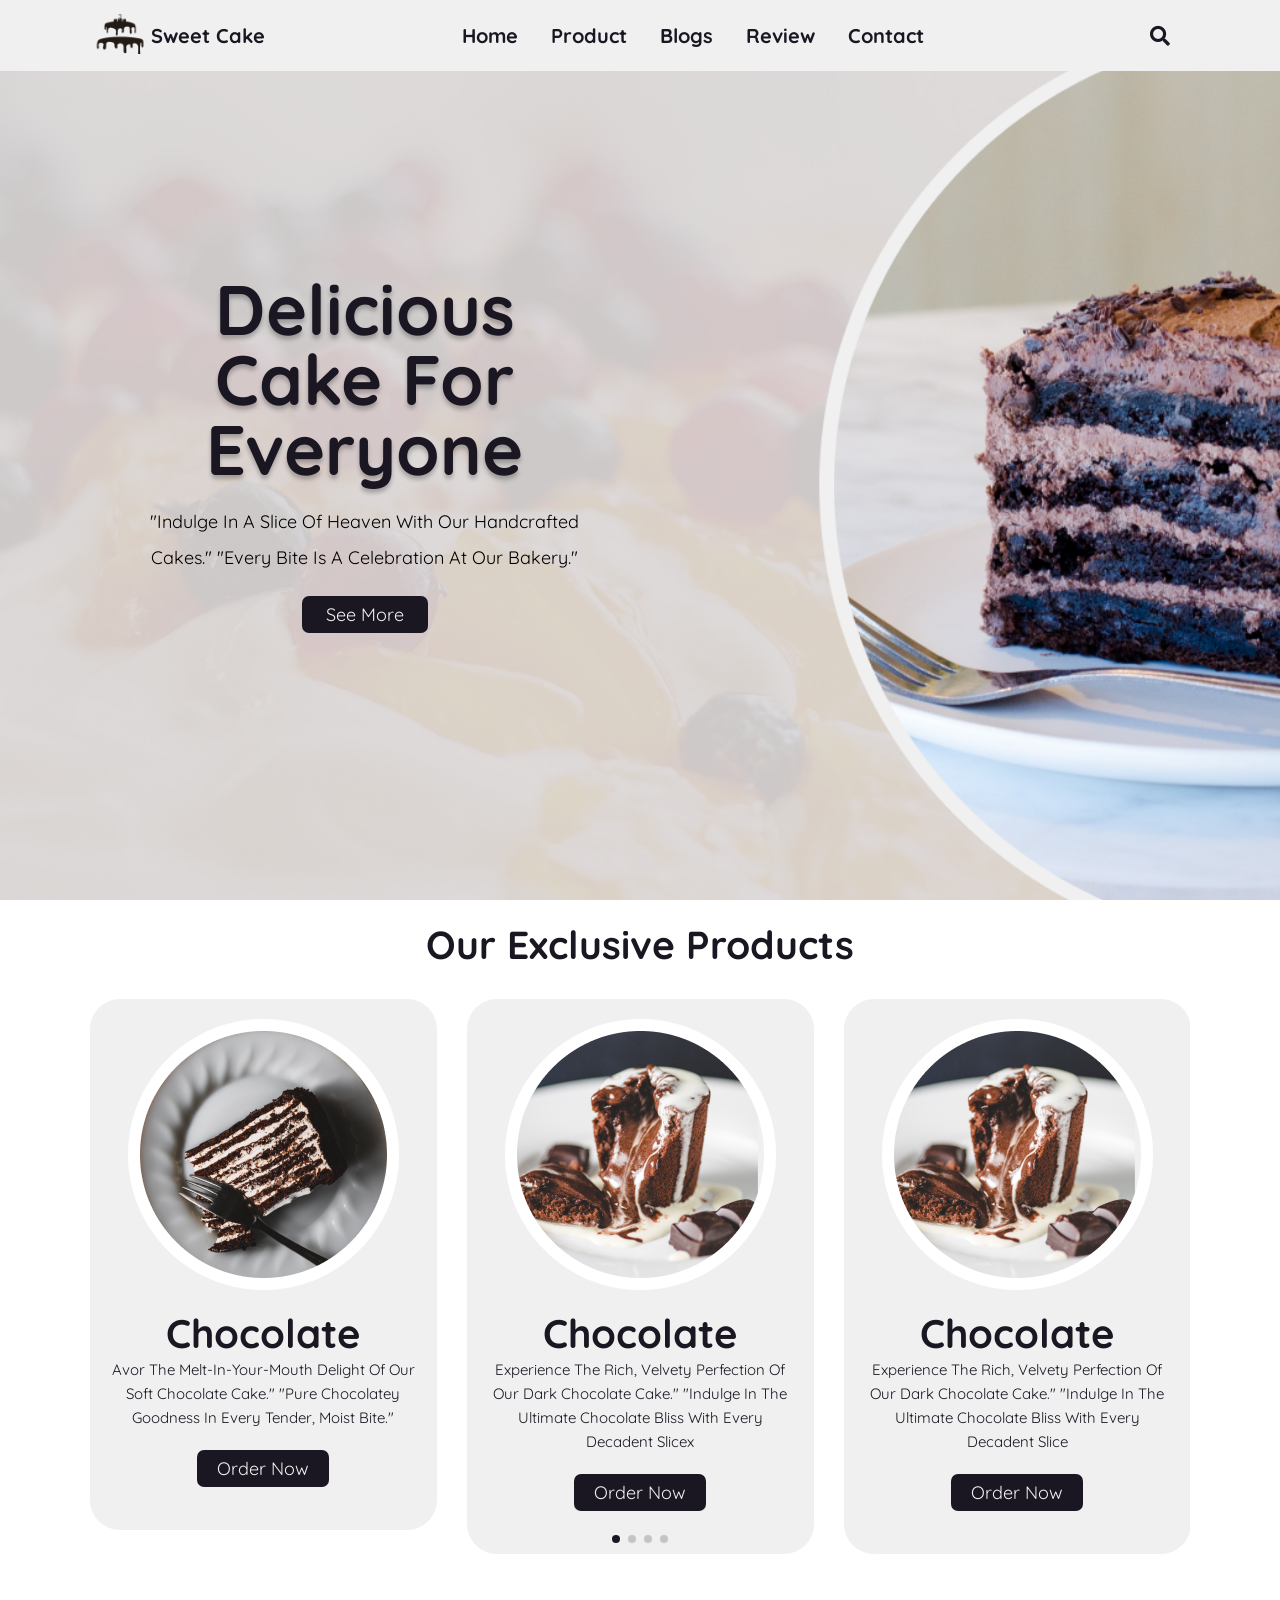
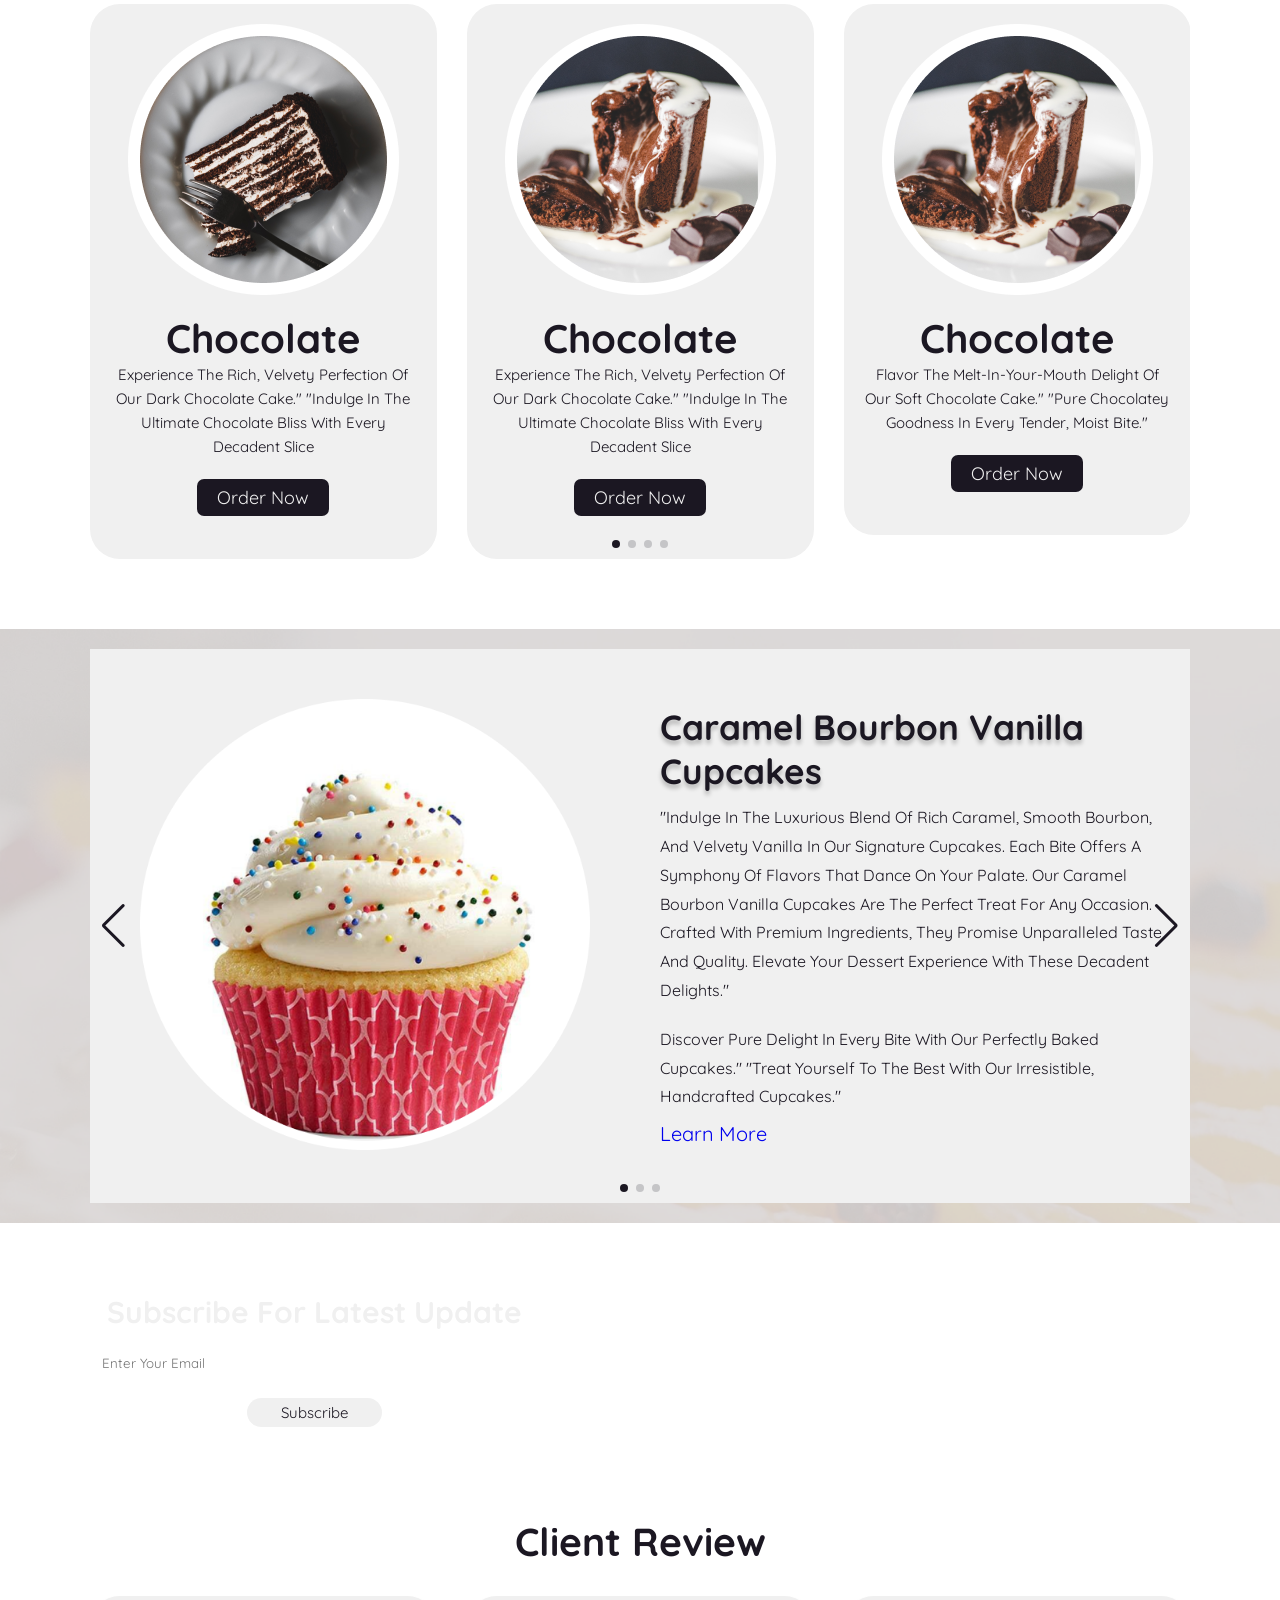
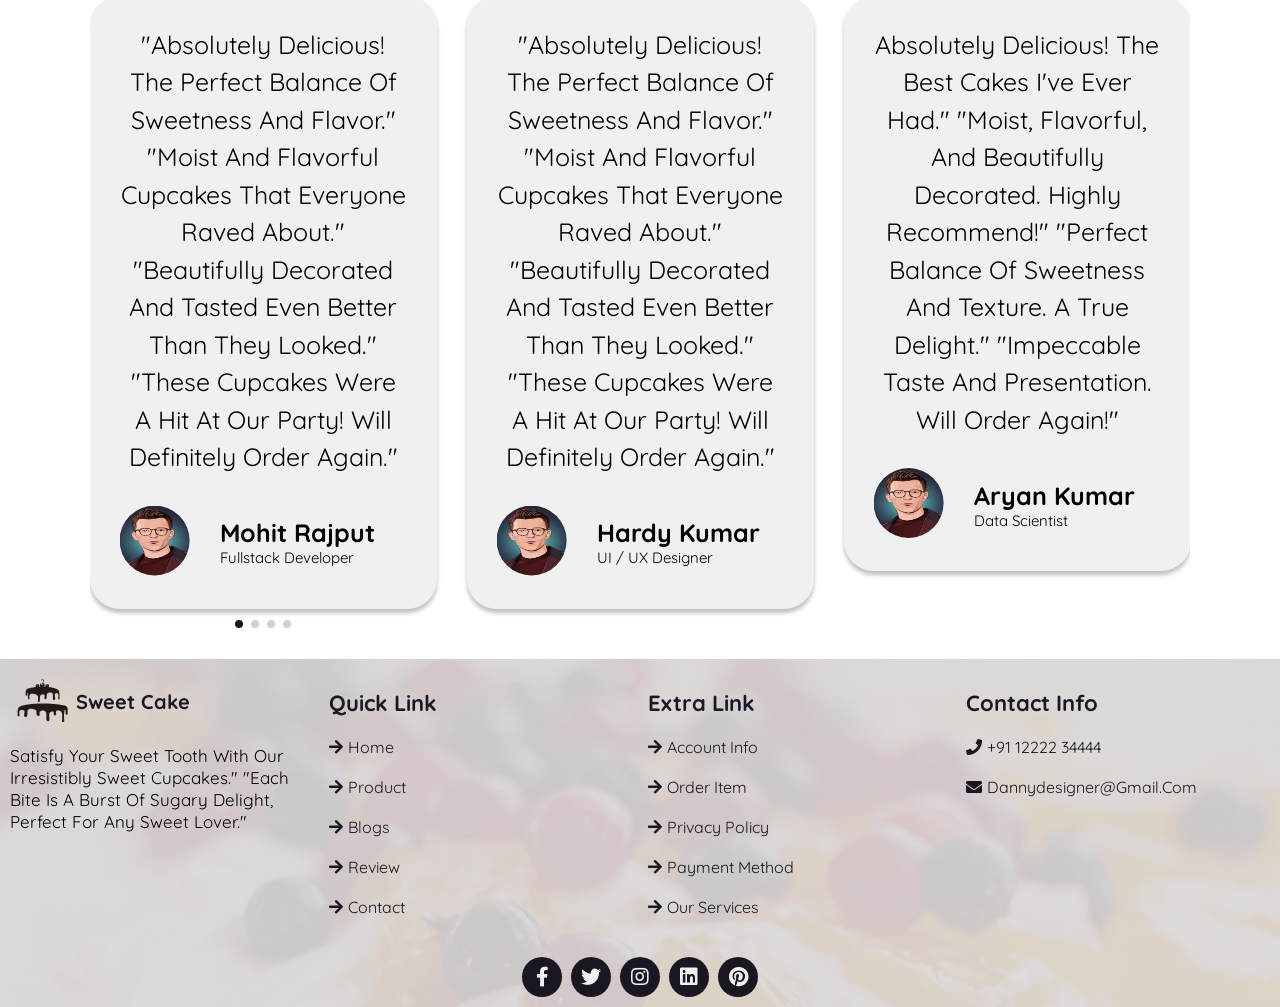
<file: index.html>
<!DOCTYPE html>
<html lang="en">

<head>
    <meta charset="UTF-8">
    <meta http-equiv="X-UA-Compatible" content="IE=edge">
    <meta name="viewport" content="width=device-width, initial-scale=1.0">
    <title>Sweet Cake</title>

    <!-- swiper link  -->
    <link rel="stylesheet" href="https://unpkg.com/swiper/swiper-bundle.min.css" />

    <!-- cdn icon link  -->
    <link rel="stylesheet" href="https://cdnjs.cloudflare.com/ajax/libs/font-awesome/5.15.4/css/all.min.css">
    <!-- custom css file  -->
    <link rel="stylesheet" href="style.css">

</head>

<body>

    <!-- header section start here  -->
    <header class="header">
        <div class="logoContent">
            <a href="#" class="logo"><img src="./images/logo.png""></a>
            <h1 class="logoName">Sweet Cake </h1>
        </div>

        <nav class="navbar">
            <a href="#home">home</a>
            <a href="#product">product</a>
            <a href="#blogs">blogs</a>
            <a href="#review">review</a>
            <a href="#contact">contact</a>
        </nav>

        <div class="icon">
            <i class="fas fa-search" id="search"></i>
            <i class="fas fa-bars" id="menu-bar"></i>
        </div>

        <div class="search">
            <input type="search" placeholder="search...">
        </div>
    </header>
    <!-- header section end here  -->

    <!-- home section start here  -->
    <section class="home" id="home">
        <div class="homeContent">
            <h2>Delicious Cake for Everyone </h2>
            <p>"Indulge in a slice of heaven with our handcrafted cakes."

                "Every bite is a celebration at our bakery."
                
                </p>
            <div class="home-btn">
                <a href="#"><button>see more</button></a>
            </div>
        </div>
    </section>

    <!-- home section end here  -->

    <!-- product section start here  -->
    <section class="product" id="product">
        <div class="heading">
            <h2>Our Exclusive Products</h2>
        </div>
        <div class="swiper product-row">
            <div class="swiper-wrapper">
                <div class="swiper-slide box">
                    <div class="img">
                        <img src="./images/cake1.png" alt="">
                    </div>
                    <div class="product-content">
                        <h3>Chocolate</h3>
                        <p>Experience the rich, velvety perfection of our dark chocolate cake."

                            "Indulge in the ultimate chocolate bliss with every decadent slicex 
                        </p>
                        <div class="orderNow">
                            <button>Order Now </button>
                        </div>
                    </div>
                </div>
                <div class="swiper-slide box">
                    <div class="img">
                        <img src="./images/cake1.png" alt="">
                    </div>
                    <div class="product-content">
                        <h3>Chocolate</h3>
                        <p>Experience the rich, velvety perfection of our dark chocolate cake."

                            "Indulge in the ultimate chocolate bliss with every decadent slice
                        </p>
                        <div class="orderNow">
                            <button>Order Now </button>
                        </div>
                    </div>
                </div>
                <div class="swiper-slide box">
                    <div class="img">
                        <img src="./images/cake1.png" alt="">
                    </div>
                    <div class="product-content">
                        <h3>Chocolate</h3>
                        <p>Experience the rich, velvety perfection of our dark chocolate cake."

                            "Indulge in the ultimate chocolate bliss with every decadent slice
                        </p>
                        <div class="orderNow">
                            <button>Order Now </button>
                        </div>
                    </div>
                </div>
                <div class="swiper-slide box">
                    <div class="img">
                        <img src="./images/cake2.png" alt="">
                    </div>
                    <div class="product-content">
                        <h3>Chocolate</h3>
                        <p>avor the melt-in-your-mouth delight of our soft chocolate cake."

                            "Pure chocolatey goodness in every tender, moist bite."
                        </p>
                        <div class="orderNow">
                            <button>Order Now </button>
                        </div>
                    </div>
                </div>

            </div>
            <div class="swiper-pagination"></div>
        </div>
        <div class="swiper product-row">
            <div class="swiper-wrapper">
                <div class="swiper-slide box">
                    <div class="img">
                        <img src="./images/cake1.png" alt="">
                    </div>
                    <div class="product-content">
                        <h3>Chocolate</h3>
                        <p>Experience the rich, velvety perfection of our dark chocolate cake."

                            "Indulge in the ultimate chocolate bliss with every decadent slice
                        </p>
                        <div class="orderNow">
                            <button>Order Now </button>
                        </div>
                    </div>
                </div>
                <div class="swiper-slide box">
                    <div class="img">
                        <img src="./images/cake1.png" alt="">
                    </div>
                    <div class="product-content">
                        <h3>Chocolate</h3>
                        <p>Flavor the melt-in-your-mouth delight of our soft chocolate cake."

                            "Pure chocolatey goodness in every tender, moist bite."
                        </p>
                        <div class="orderNow">
                            <button>Order Now </button>
                        </div>
                    </div>
                </div>
                <div class="swiper-slide box">
                    <div class="img">
                        <img src="./images/cake1.png" alt="">
                    </div>
                    <div class="product-content">
                        <h3>Chocolate</h3>
                        <p>Flavor the melt-in-your-mouth delight of our soft chocolate cake."

                            "Pure chocolatey goodness in every tender, moist bite."
                        </p>
                        <div class="orderNow">
                            <button>Order Now </button>
                        </div>
                    </div>
                </div>
                <div class="swiper-slide box">
                    <div class="img">
                        <img src="./images/cake2.png" alt="">
                    </div>
                    <div class="product-content">
                        <h3>Chocolate</h3>
                        <p>Experience the rich, velvety perfection of our dark chocolate cake."

                            "Indulge in the ultimate chocolate bliss with every decadent slice
                        </p>
                        <div class="orderNow">
                            <button>Order Now </button>
                        </div>
                    </div>
                </div>

            </div>
            <div class="swiper-pagination"></div>
        </div>
    </section>

    <!-- product section end here  -->

    <!-- blogs section start here  -->
    <section class="blogs" id="blogs">

        <div class=" swiper blogs-row">
            <div class="swiper-wrapper">
                <div class=" swiper-slide box">
                    <div class="img">
                        <img src="./images/blog-img1.png" alt="">
                    </div>
                    <div class="content">
                        <h3>Caramel Bourbon Vanilla Cupcakes </h3>
                        <p>"Indulge in the luxurious blend of rich caramel, smooth bourbon, and velvety vanilla in our signature cupcakes. Each bite offers a symphony of flavors that dance on your palate. Our caramel bourbon vanilla cupcakes are the perfect treat for any occasion. Crafted with premium ingredients, they promise unparalleled taste and quality. Elevate your dessert experience with these decadent delights."</p>
                        <p>Discover pure delight in every bite with our perfectly baked cupcakes."

                            "Treat yourself to the best with our irresistible, handcrafted cupcakes."</p>
                        <a href="#blogs" class="btn">learn more</a>
                    </div>
                </div>
                <div class=" swiper-slide box">
                    <div class="img">
                        <img src="./images/blog-img2.png" alt="">
                    </div>
                    <div class="content">
                        <h3>Caramel Bourbon Vanilla Cupcakes </h3>
                        <p>Indulge in the luxurious blend of rich caramel, smooth bourbon, and velvety vanilla in our signature cupcakes. Each bite offers a symphony of flavors that dance on your palate. Our caramel bourbon vanilla cupcakes are the perfect treat for any occasion. Crafted with premium ingredients, they promise unparalleled taste and quality. Elevate your dessert experience with these decadent delights."</p>
                        <p>Discover pure delight in every bite with our perfectly baked cupcakes."

                            "Treat yourself to the best with our irresistible, handcrafted cupcakes."</p>
                        <a href="#blogs" class="btn">learn more</a>
                    </div>
                </div>
                <div class=" swiper-slide box">
                    <div class="img">
                        <img src="./images/blog-img3.png" alt="">
                    </div>
                    <div class="content">
                        <h3>Caramel Bourbon Vanilla Cupcakes </h3>
                        <p>Indulge in the luxurious blend of rich caramel, smooth bourbon, and velvety vanilla in our signature cupcakes. Each bite offers a symphony of flavors that dance on your palate. Our caramel bourbon vanilla cupcakes are the perfect treat for any occasion. Crafted with premium ingredients, they promise unparalleled taste and quality. Elevate your dessert experience with these decadent delights."</p>
                        <p>Discover pure delight in every bite with our perfectly baked cupcakes."

                            "Treat yourself to the best with our irresistible, handcrafted cupcakes."<</p>
                        <a href="#blogs" class="btn">learn more</a>
                    </div>
                </div>
            </div>
            <div class="swiper-button-next"></div>
            <div class="swiper-button-prev"></div>
            <div class="swiper-pagination"></div>


        </div>
    </section>

    <!-- blogs section ends here  -->

    <!-- newsletter section start here  -->

    <section class="newsletter">
        <form action="">
            <h3>subscribe for latest update</h3>
            <input type="email" name="" placeholder="enter your email" id="" class="box">
            <input type="button" value="subscribe" class="box2">
        </form>
    </section>
    <!-- newsletter section ends here  -->

    <!-- review section start here  -->
    <section class="review" id="review">
        <div class="heading">
            <h2>client review</h2>
        </div>


        <div class=" swiper review-row">
            <div class="swiper-wrapper">
                <div class="swiper-slide box">
                    <div class="client-review">
                        <p>"Absolutely delicious! The perfect balance of sweetness and flavor."
                            "Moist and flavorful cupcakes that everyone raved about."
                            "Beautifully decorated and tasted even better than they looked."
                            "These cupcakes were a hit at our party! Will definitely order again."</p>
                    </div>
                    <div class="client-info">
                        <div class="img">
                            <img src="./images/client1.jpg" alt="">
                        </div>
                        <div class="clientDetailed">
                            <h3>Hardy kumar</h3>
                            <p>UI / UX designer</p>
                        </div>
                    </div>
                </div>
                <div class="swiper-slide box">
                    <div class="client-review">
                        <p>Absolutely delicious! The best cakes I've ever had."

                            "Moist, flavorful, and beautifully decorated. Highly recommend!"
                            
                            "Perfect balance of sweetness and texture. A true delight."
                            
                            "Impeccable taste and presentation. Will order again!"</p>
                    </div>
                    <div class="client-info">
                        <div class="img">
                            <img src="./images/client1.jpg" alt="">
                        </div>
                        <div class="clientDetailed">
                            <h3>Aryan kumar</h3>
                            <p>data scientist</p>
                        </div>
                    </div>
                </div>
                <div class="swiper-slide box">
                    <div class="client-review">
                        <p>"Simply divine! Every slice was perfection."

                            "Incredibly moist and flavorful. A must-try!"
                            
                            "Beautifully crafted and absolutely delicious."
                            
                            "Exceeded all expectations. Highly recommended!"
                            
                            
                            </p>
                    </div>
                    <div class="client-info">
                        <div class="img">
                            <img src="./images/client1.jpg" alt="">
                        </div>
                        <div class="clientDetailed">
                            <h3>Mehul Yadav</h3>
                            <p>Data analyst</p>
                        </div>
                    </div>
                </div>
                <div class="swiper-slide box">
                    <div class="client-review">
                        <p>"Absolutely delicious! The perfect balance of sweetness and flavor."
                            "Moist and flavorful cupcakes that everyone raved about."
                            "Beautifully decorated and tasted even better than they looked."
                            "These cupcakes were a hit at our party! Will definitely order again."</p>
                    </div>
                    <div class="client-info">
                        <div class="img">
                            <img src="./images/client1.jpg" alt="">
                        </div>
                        <div class="clientDetailed">
                            <h3>Mohit rajput </h3>
                            <p>Fullstack developer</p>
                        </div>
                    </div>
                </div>
                <div class="swiper-pagination"></div>

            </div>
        </div>
    </section>
    <!-- review section ends here  -->

    <!-- footer section start here  -->

    <footer class="footer" id="contact">
        <div class="box-container">
            <div class="mainBox">
                <div class="content">
                    <a href="#"><img src="./images/logo.png" alt=""></a>
                    <h1 class="logoName"> Sweet Cake </h1>
                </div>

                <p>Satisfy your sweet tooth with our irresistibly sweet cupcakes."

                    "Each bite is a burst of sugary delight, perfect for any sweet lover."</p>

            </div>
            <div class="box">
                <h3>Quick link</h3>
                <a href="#"> <i class="fas fa-arrow-right"></i>Home</a>
                <a href="#"> <i class="fas fa-arrow-right"></i>product</a>
                <a href="#"> <i class="fas fa-arrow-right"></i>blogs</a>
                <a href="#"> <i class="fas fa-arrow-right"></i>review</a>
                <a href="#"> <i class="fas fa-arrow-right"></i>contact</a>

            </div>
            <div class="box">
                <h3>Extra link</h3>
                <a href="#"> <i class="fas fa-arrow-right"></i>Account info</a>
                <a href="#"> <i class="fas fa-arrow-right"></i>order item</a>
                <a href="#"> <i class="fas fa-arrow-right"></i>privacy policy</a>
                <a href="#"> <i class="fas fa-arrow-right"></i>payment method</a>
                <a href="#"> <i class="fas fa-arrow-right"></i>our  services</a>
            </div>
            <div class="box">
                <h3>Contact Info</h3>
                <a href="#"> <i class="fas fa-phone"></i>+91 12222 34444</a>
                <a href="#"> <i class="fas fa-envelope"></i>dannydesigner@gmail.com</a>

            </div>

        </div>
        <div class="share">
            <a href="#" class="fab fa-facebook-f"></a>
            <a href="#" class="fab fa-twitter"></a>
            <a href="#" class="fab fa-instagram"></a>
            <a href="#" class="fab fa-linkedin"></a>
            <a href="#" class="fab fa-pinterest"></a>
        </div>
       
    </footer>





<!-- swiper js link  -->
    <script src="https://unpkg.com/swiper/swiper-bundle.min.js"></script>

    <!-- custom js file  -->
    <script src="script.js"></script>


</body>

</html>
</file>
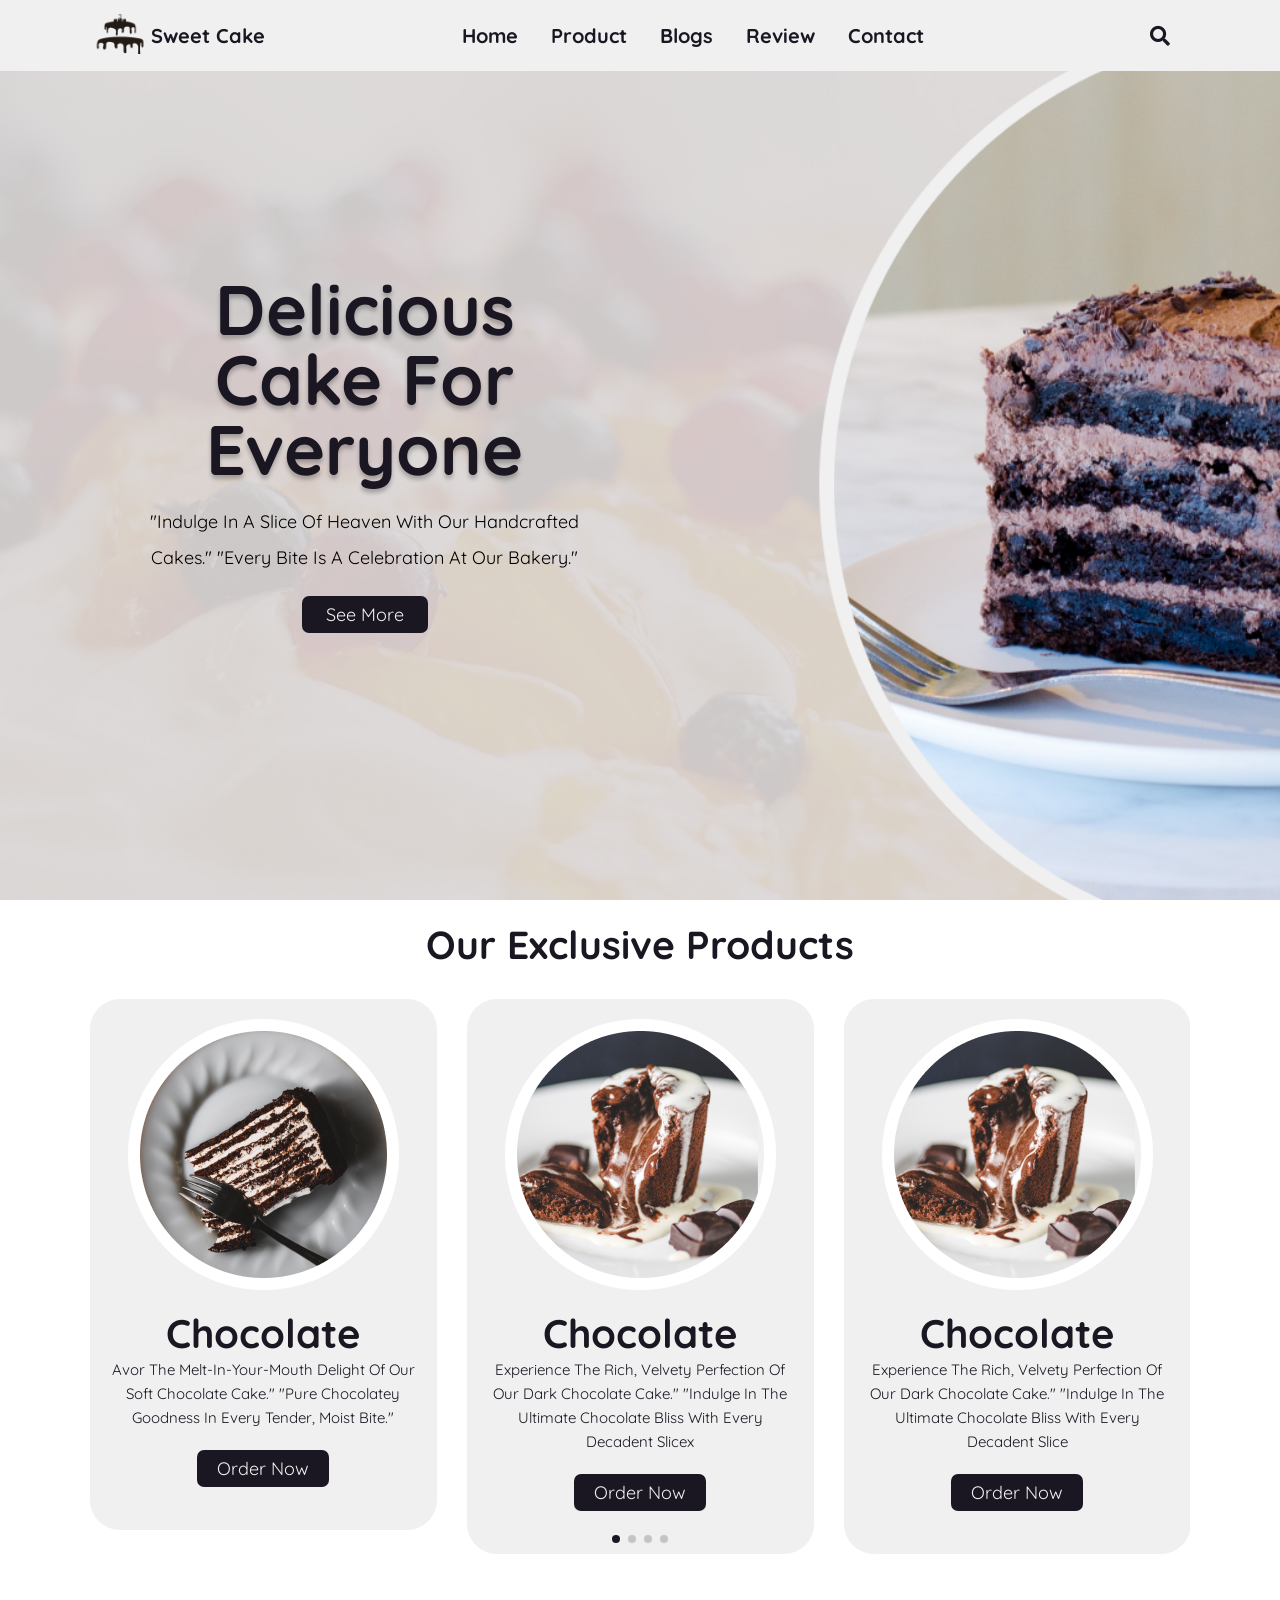
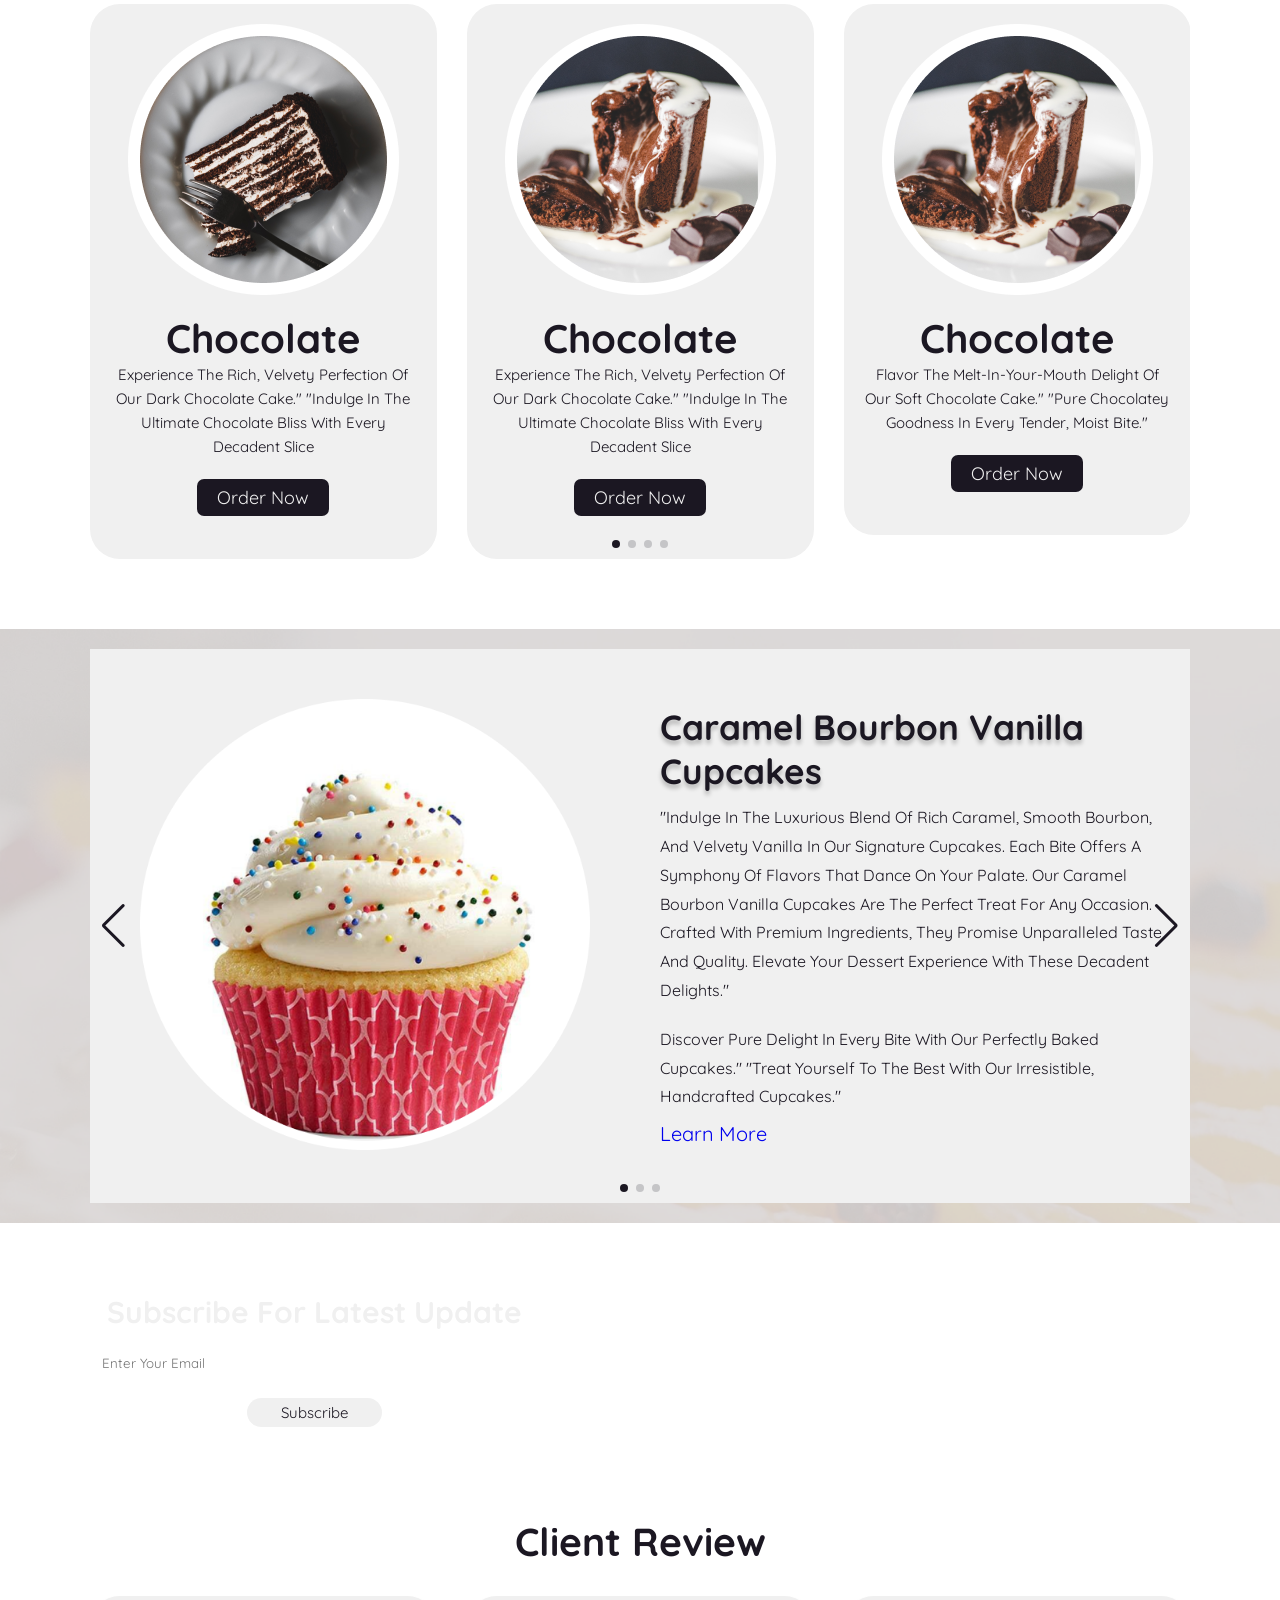
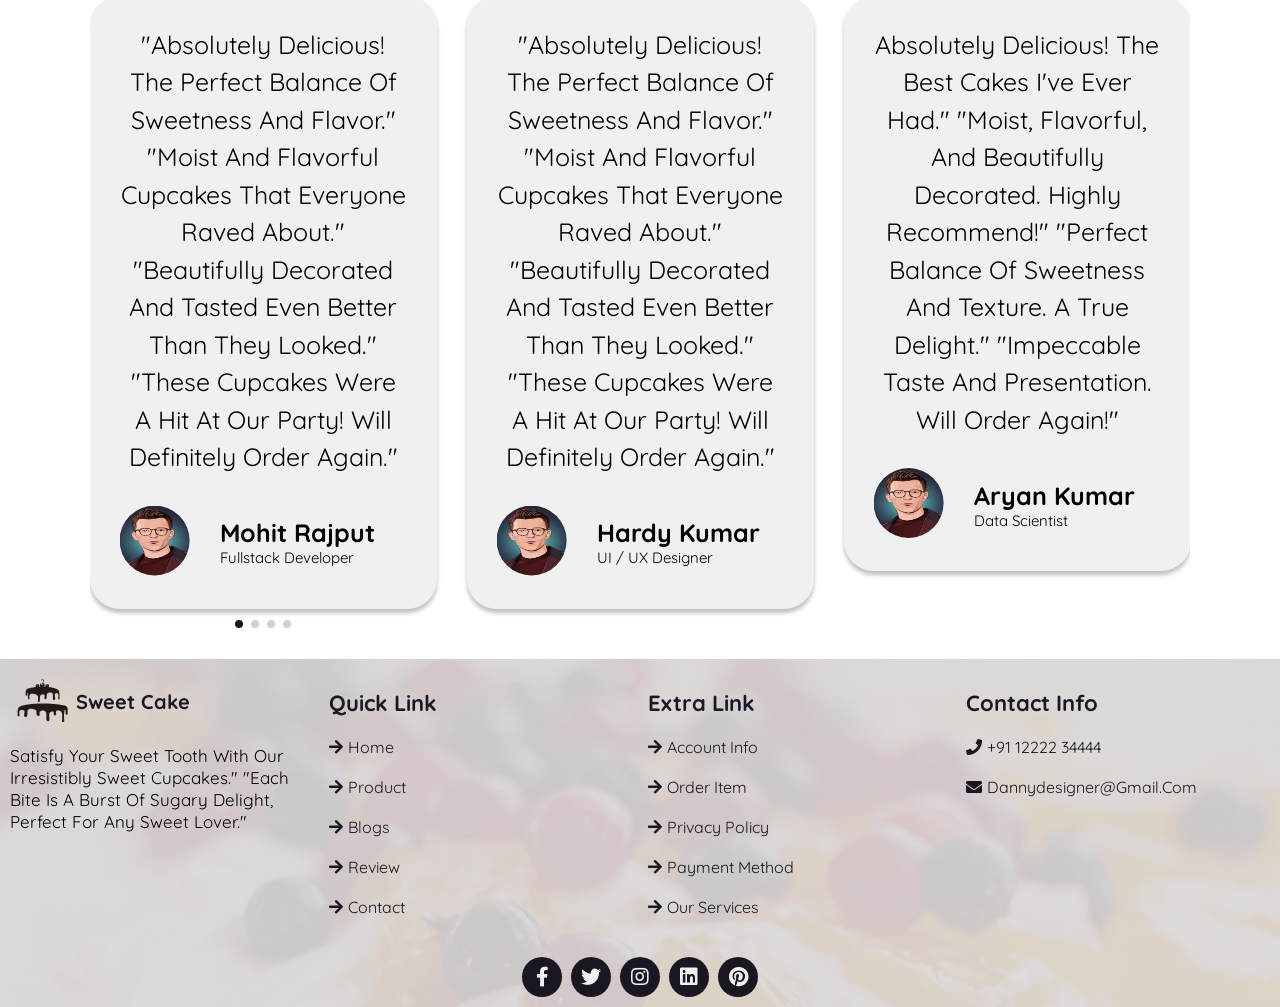
<file: index .html>
<!DOCTYPE html>
<html lang="en">

<head>
    <meta charset="UTF-8">
    <meta http-equiv="X-UA-Compatible" content="IE=edge">
    <meta name="viewport" content="width=device-width, initial-scale=1.0">
    <title>Sweet Cake</title>

    <!-- swiper link  -->
    <link rel="stylesheet" href="https://unpkg.com/swiper/swiper-bundle.min.css" />

    <!-- cdn icon link  -->
    <link rel="stylesheet" href="https://cdnjs.cloudflare.com/ajax/libs/font-awesome/5.15.4/css/all.min.css">
    <!-- custom css file  -->
    <link rel="stylesheet" href="style.css">

</head>

<body>

    <!-- header section start here  -->
    <header class="header">
        <div class="logoContent">
            <a href="#" class="logo"><img src="./images/images/logo.png""></a>
            <h1 class="logoName">Sweet Cake </h1>
        </div>

        <nav class="navbar">
            <a href="#home">home</a>
            <a href="#product">product</a>
            <a href="#blogs">blogs</a>
            <a href="#review">review</a>
            <a href="#contact">contact</a>
        </nav>

        <div class="icon">
            <i class="fas fa-search" id="search"></i>
            <i class="fas fa-bars" id="menu-bar"></i>
        </div>

        <div class="search">
            <input type="search" placeholder="search...">
        </div>
    </header>
    <!-- header section end here  -->

    <!-- home section start here  -->
    <section class="home" id="home">
        <div class="homeContent">
            <h2>Delicious Cake for Everyone </h2>
            <p>"Indulge in a slice of heaven with our handcrafted cakes."

                "Every bite is a celebration at our bakery."
                
                </p>
            <div class="home-btn">
                <a href="#"><button>see more</button></a>
            </div>
        </div>
    </section>

    <!-- home section end here  -->

    <!-- product section start here  -->
    <section class="product" id="product">
        <div class="heading">
            <h2>Our Exclusive Products</h2>
        </div>
        <div class="swiper product-row">
            <div class="swiper-wrapper">
                <div class="swiper-slide box">
                    <div class="img">
                        <img src="./images/images/cake1.png" alt="">
                    </div>
                    <div class="product-content">
                        <h3>Chocolate</h3>
                        <p>Experience the rich, velvety perfection of our dark chocolate cake."

                            "Indulge in the ultimate chocolate bliss with every decadent slicex 
                        </p>
                        <div class="orderNow">
                            <button>Order Now </button>
                        </div>
                    </div>
                </div>
                <div class="swiper-slide box">
                    <div class="img">
                        <img src="./images/images/cake1.png" alt="">
                    </div>
                    <div class="product-content">
                        <h3>Chocolate</h3>
                        <p>Experience the rich, velvety perfection of our dark chocolate cake."

                            "Indulge in the ultimate chocolate bliss with every decadent slice
                        </p>
                        <div class="orderNow">
                            <button>Order Now </button>
                        </div>
                    </div>
                </div>
                <div class="swiper-slide box">
                    <div class="img">
                        <img src="./images/images/cake1.png" alt="">
                    </div>
                    <div class="product-content">
                        <h3>Chocolate</h3>
                        <p>Experience the rich, velvety perfection of our dark chocolate cake."

                            "Indulge in the ultimate chocolate bliss with every decadent slice
                        </p>
                        <div class="orderNow">
                            <button>Order Now </button>
                        </div>
                    </div>
                </div>
                <div class="swiper-slide box">
                    <div class="img">
                        <img src="./images/images/cake2.png" alt="">
                    </div>
                    <div class="product-content">
                        <h3>Chocolate</h3>
                        <p>avor the melt-in-your-mouth delight of our soft chocolate cake."

                            "Pure chocolatey goodness in every tender, moist bite."
                        </p>
                        <div class="orderNow">
                            <button>Order Now </button>
                        </div>
                    </div>
                </div>

            </div>
            <div class="swiper-pagination"></div>
        </div>
        <div class="swiper product-row">
            <div class="swiper-wrapper">
                <div class="swiper-slide box">
                    <div class="img">
                        <img src="./images/images/cake1.png" alt="">
                    </div>
                    <div class="product-content">
                        <h3>Chocolate</h3>
                        <p>Experience the rich, velvety perfection of our dark chocolate cake."

                            "Indulge in the ultimate chocolate bliss with every decadent slice
                        </p>
                        <div class="orderNow">
                            <button>Order Now </button>
                        </div>
                    </div>
                </div>
                <div class="swiper-slide box">
                    <div class="img">
                        <img src="./images/images/cake1.png" alt="">
                    </div>
                    <div class="product-content">
                        <h3>Chocolate</h3>
                        <p>Flavor the melt-in-your-mouth delight of our soft chocolate cake."

                            "Pure chocolatey goodness in every tender, moist bite."
                        </p>
                        <div class="orderNow">
                            <button>Order Now </button>
                        </div>
                    </div>
                </div>
                <div class="swiper-slide box">
                    <div class="img">
                        <img src="./images/images/cake1.png" alt="">
                    </div>
                    <div class="product-content">
                        <h3>Chocolate</h3>
                        <p>Flavor the melt-in-your-mouth delight of our soft chocolate cake."

                            "Pure chocolatey goodness in every tender, moist bite."
                        </p>
                        <div class="orderNow">
                            <button>Order Now </button>
                        </div>
                    </div>
                </div>
                <div class="swiper-slide box">
                    <div class="img">
                        <img src="./images/images/cake2.png" alt="">
                    </div>
                    <div class="product-content">
                        <h3>Chocolate</h3>
                        <p>Experience the rich, velvety perfection of our dark chocolate cake."

                            "Indulge in the ultimate chocolate bliss with every decadent slice
                        </p>
                        <div class="orderNow">
                            <button>Order Now </button>
                        </div>
                    </div>
                </div>

            </div>
            <div class="swiper-pagination"></div>
        </div>
    </section>

    <!-- product section end here  -->

    <!-- blogs section start here  -->
    <section class="blogs" id="blogs">

        <div class=" swiper blogs-row">
            <div class="swiper-wrapper">
                <div class=" swiper-slide box">
                    <div class="img">
                        <img src="./images/images/blog-img1.png" alt="">
                    </div>
                    <div class="content">
                        <h3>Caramel Bourbon Vanilla Cupcakes </h3>
                        <p>"Indulge in the luxurious blend of rich caramel, smooth bourbon, and velvety vanilla in our signature cupcakes. Each bite offers a symphony of flavors that dance on your palate. Our caramel bourbon vanilla cupcakes are the perfect treat for any occasion. Crafted with premium ingredients, they promise unparalleled taste and quality. Elevate your dessert experience with these decadent delights."</p>
                        <p>Discover pure delight in every bite with our perfectly baked cupcakes."

                            "Treat yourself to the best with our irresistible, handcrafted cupcakes."</p>
                        <a href="#blogs" class="btn">learn more</a>
                    </div>
                </div>
                <div class=" swiper-slide box">
                    <div class="img">
                        <img src="./images/images/blog-img2.png" alt="">
                    </div>
                    <div class="content">
                        <h3>Caramel Bourbon Vanilla Cupcakes </h3>
                        <p>Indulge in the luxurious blend of rich caramel, smooth bourbon, and velvety vanilla in our signature cupcakes. Each bite offers a symphony of flavors that dance on your palate. Our caramel bourbon vanilla cupcakes are the perfect treat for any occasion. Crafted with premium ingredients, they promise unparalleled taste and quality. Elevate your dessert experience with these decadent delights."</p>
                        <p>Discover pure delight in every bite with our perfectly baked cupcakes."

                            "Treat yourself to the best with our irresistible, handcrafted cupcakes."<</p>
                        <a href="#blogs" class="btn">learn more</a>
                    </div>
                </div>
                <div class=" swiper-slide box">
                    <div class="img">
                        <img src="./images/images/blog-img2.png" alt="">
                    </div>
                    <div class="content">
                        <h3>Caramel Bourbon Vanilla Cupcakes </h3>
                        <p>Indulge in the luxurious blend of rich caramel, smooth bourbon, and velvety vanilla in our signature cupcakes. Each bite offers a symphony of flavors that dance on your palate. Our caramel bourbon vanilla cupcakes are the perfect treat for any occasion. Crafted with premium ingredients, they promise unparalleled taste and quality. Elevate your dessert experience with these decadent delights."</p>
                        <p>Discover pure delight in every bite with our perfectly baked cupcakes."

                            "Treat yourself to the best with our irresistible, handcrafted cupcakes."<</p>
                        <a href="#blogs" class="btn">learn more</a>
                    </div>
                </div>
            </div>
            <div class="swiper-button-next"></div>
            <div class="swiper-button-prev"></div>
            <div class="swiper-pagination"></div>


        </div>
    </section>

    <!-- blogs section ends here  -->

    <!-- newsletter section start here  -->

    <section class="newsletter">
        <form action="">
            <h3>subscribe for latest update</h3>
            <input type="email" name="" placeholder="enter your email" id="" class="box">
            <input type="button" value="subscribe" class="box2">
        </form>
    </section>
    <!-- newsletter section ends here  -->

    <!-- review section start here  -->
    <section class="review" id="review">
        <div class="heading">
            <h2>client review</h2>
        </div>


        <div class=" swiper review-row">
            <div class="swiper-wrapper">
                <div class="swiper-slide box">
                    <div class="client-review">
                        <p>"Absolutely delicious! The perfect balance of sweetness and flavor."
                            "Moist and flavorful cupcakes that everyone raved about."
                            "Beautifully decorated and tasted even better than they looked."
                            "These cupcakes were a hit at our party! Will definitely order again."</p>
                    </div>
                    <div class="client-info">
                        <div class="img">
                            <img src="./images/images/client1.jpg" alt="">
                        </div>
                        <div class="clientDetailed">
                            <h3>Hardy kumar</h3>
                            <p>UI / UX designer</p>
                        </div>
                    </div>
                </div>
                <div class="swiper-slide box">
                    <div class="client-review">
                        <p>Absolutely delicious! The best cakes I've ever had."

                            "Moist, flavorful, and beautifully decorated. Highly recommend!"
                            
                            "Perfect balance of sweetness and texture. A true delight."
                            
                            "Impeccable taste and presentation. Will order again!"</p>
                    </div>
                    <div class="client-info">
                        <div class="img">
                            <img src="./images/images/client1.jpg" alt="">
                        </div>
                        <div class="clientDetailed">
                            <h3>Aryan kumar</h3>
                            <p>data scientist</p>
                        </div>
                    </div>
                </div>
                <div class="swiper-slide box">
                    <div class="client-review">
                        <p>"Simply divine! Every slice was perfection."

                            "Incredibly moist and flavorful. A must-try!"
                            
                            "Beautifully crafted and absolutely delicious."
                            
                            "Exceeded all expectations. Highly recommended!"
                            
                            
                            </p>
                    </div>
                    <div class="client-info">
                        <div class="img">
                            <img src="./images/images/client1.jpg" alt="">
                        </div>
                        <div class="clientDetailed">
                            <h3>Mehul Yadav</h3>
                            <p>Data analyst</p>
                        </div>
                    </div>
                </div>
                <div class="swiper-slide box">
                    <div class="client-review">
                        <p>"Absolutely delicious! The perfect balance of sweetness and flavor."
                            "Moist and flavorful cupcakes that everyone raved about."
                            "Beautifully decorated and tasted even better than they looked."
                            "These cupcakes were a hit at our party! Will definitely order again."</p>
                    </div>
                    <div class="client-info">
                        <div class="img">
                            <img src="./images/images/client1.jpg" alt="">
                        </div>
                        <div class="clientDetailed">
                            <h3>Mohit rajput </h3>
                            <p>Fullstack developer</p>
                        </div>
                    </div>
                </div>
                <div class="swiper-pagination"></div>

            </div>
        </div>
    </section>
    <!-- review section ends here  -->

    <!-- footer section start here  -->

    <footer class="footer" id="contact">
        <div class="box-container">
            <div class="mainBox">
                <div class="content">
                    <a href="#"><img src="./images/images/logo.png" alt=""></a>
                    <h1 class="logoName"> Sweet Cake </h1>
                </div>

                <p>Satisfy your sweet tooth with our irresistibly sweet cupcakes."

                    "Each bite is a burst of sugary delight, perfect for any sweet lover."</p>

            </div>
            <div class="box">
                <h3>Quick link</h3>
                <a href="#"> <i class="fas fa-arrow-right"></i>Home</a>
                <a href="#"> <i class="fas fa-arrow-right"></i>product</a>
                <a href="#"> <i class="fas fa-arrow-right"></i>blogs</a>
                <a href="#"> <i class="fas fa-arrow-right"></i>review</a>
                <a href="#"> <i class="fas fa-arrow-right"></i>contact</a>

            </div>
            <div class="box">
                <h3>Extra link</h3>
                <a href="#"> <i class="fas fa-arrow-right"></i>Account info</a>
                <a href="#"> <i class="fas fa-arrow-right"></i>order item</a>
                <a href="#"> <i class="fas fa-arrow-right"></i>privacy policy</a>
                <a href="#"> <i class="fas fa-arrow-right"></i>payment method</a>
                <a href="#"> <i class="fas fa-arrow-right"></i>our  services</a>
            </div>
            <div class="box">
                <h3>Contact Info</h3>
                <a href="#"> <i class="fas fa-phone"></i>+91 12222 34444</a>
                <a href="#"> <i class="fas fa-envelope"></i>dannydesigner@gmail.com</a>

            </div>

        </div>
        <div class="share">
            <a href="#" class="fab fa-facebook-f"></a>
            <a href="#" class="fab fa-twitter"></a>
            <a href="#" class="fab fa-instagram"></a>
            <a href="#" class="fab fa-linkedin"></a>
            <a href="#" class="fab fa-pinterest"></a>
        </div>
       
    </footer>










    <!-- swiper js link  -->
    <script src="https://unpkg.com/swiper/swiper-bundle.min.js"></script>

    <!-- custom js file  -->
    <script src="script.js"></script>


</body>

</html>
</file>
<file: style.css>
@import url('https://fonts.googleapis.com/css2?family=Quicksand:wght@300;400;500;600;700&display=swap');

:root{
    --black: #1B1722;
    --white : #F0F0F0;
    --box-shadow: 0px 4px 4px rgba(0, 0, 0, 0.25);
}
*{
    font-family: 'Quicksand', sans-serif;
    margin: 0; padding: 0;
    box-sizing: border-box;
    outline: none;
    border: none;
    text-decoration: none;
    text-transform: capitalize;
    transition: .2s linear;
}
html{
    font-size: 62.5%;   
    overflow-x: hidden;
    scroll-padding-top: 7rem;
    scroll-behavior: smooth;
}
html::-webkit-scrollbar{
    width: .8rem;
}
html::-webkit-scrollbar-track{
    background: transparent;
}
html::-webkit-scrollbar-thumb{
    background-color: var(--white);
    border-radius: 5rem;
}

.header{
    top: 0;right: 0;left: 0;
    background-color: var(--white);
    display: flex;
    align-items: center;
    justify-content: space-between;
    position: fixed;
    padding: 1.4rem 7%;
    z-index: 999;
}
.header .logoContent{
    display: flex;
    align-items: center;
}
.header .logoContent .logo img{
    height: 4rem;
}
.header .logoContent .logoName {
    color: var(--black);
    font-size: 2rem;
    font-weight: bolder;
}

.header .navbar a{
    font-size: 2rem;
    margin-right: 3rem;
    color: var(--black);
    font-weight: bold;
}
.header .navbar a:hover{
    border-bottom: .1rem solid var(--black);
    padding-bottom: .4rem;
}
.header .icon i{
    font-size: 2rem;
    margin-right: 2rem;
    color: var(--black);
    cursor: pointer;
}

.header .search{
    display: none;
    top: 100%;
    margin: 1.5rem 7%;
    background-color: transparent;
    width: 50%;
    right: 0;
    height: 5rem;
    position:  absolute;

}
.header .search input{
    width: 100%;
    height: 100%;
    font-size: 1.5rem;
    background-color: var(--white);
    color: var(--black);
    margin-right: 7%;
    border-radius: 1rem;
    padding: 0.5rem 1rem;
    box-shadow: var(--box-shadow);
}
.header .search.active{
    display: inline-block;
}
#menu-bar{
    display: none;
}


.home {
    min-height: 100vh;
    display: flex;
    align-items: center;
    background: url(images/back.png) no-repeat;
    background-size: cover;
    background-position: center center;
}
.home .homeContent{
    width: 50%;
    float: left;
    text-align: center;
    padding: 4rem;
}
.home .homeContent h2{
    font-size: 7rem;
    font-weight: bolder;
    margin-bottom: 2rem;
    line-height: 7rem;
    color: var(--black);
    text-shadow: var(--box-shadow);
}
.home .homeContent p{
    font-size: 1.8rem;
    line-height: 2;
    margin-bottom: 2rem;
}
.home .homeContent .home-btn{
    height: 3rem;
}
.home .homeContent .home-btn button{
    font-size: 1.8rem;
    background-color: var(--black);
    color: var(--white);
    border-radius: .7rem;
    padding: .7rem 2.4rem;
    cursor: pointer;
}
.home .homeContent .home-btn button:hover{
    font-size: 2rem;
}
section{
    padding: 2rem 7%;
}
.heading{
    text-align: center;
    font-size: 2.6rem;
    margin-bottom: 3rem;
    color: var(--black);
}

.product .product-row{
    margin-bottom: 5rem;
    display: flex;
    align-items: center;
}
.product .product-row .box{
    display: flex;
    flex-direction: column;
    width: 50rem;
    background-color: var(--white);
    align-items: center;
    text-align: center;
    padding: 2rem;
    gap: 1.5rem;
    border-radius: 3rem;
    margin-right: 3rem;
}
.product .product-row .img img{
    height: 100%;
    width: 100%;
}
.product .product-row .img img:hover{
    transform: scale(1.1);
}
.product .product-row .content {
    margin-bottom: 4rem;
}
.product .product-row .product-content h3{
    font-size: 4rem;
    color: var(--black);
}
.product .product-row .product-content p{
    font-size: 1.5rem;
    line-height: 1.6;
    color: var(--black);
}
.product .product-row .product-content .orderNow{
    height: 3rem;
    margin-top: 2rem;
    margin-bottom: 3rem;
}
.product .product-row .product-content .orderNow button{
    font-size: 1.8rem;
    background-color: var(--black);
    color: var(--white);
    border-radius: .7rem;
    padding: .7rem 2rem;
    cursor: pointer;
}
.product .product-row .product-content .orderNow button:hover{
    font-size: 2rem;
}

.blogs{
    background: url(images/backGround.png) no-repeat;
    background-size: cover;
    background-position: center center;
}
.blogs  .blogs-row .box {
    display: flex;
    align-items: center;
    background-color: var(--white);
    flex-wrap: wrap;
}
.blogs .blogs-row .box .img{
    flex: 1 1 45rem;
}
.blogs .blogs-row .box .img img{
    width: 100%;
    padding: 5rem;
}
.blogs .blogs-row .box .content{
    flex: 1 1 45rem;
    padding: 2rem;
}
.blogs .blogs-row .box .content h3{
    font-size: 3.5rem;
    color: var(--black);
    text-shadow: var(--box-shadow);

}
.blogs .blogs-row .box .content p{
    font-size: 1.6rem;
    color: var(--black);
    padding: 1rem 0;
    line-height: 1.8;
    
}
.blogs .blogs-row .box .content a{
    font-size: 2rem;
    cursor: pointer;
}
.blogs .blogs-row .box .content a:hover{
    color: var(--black);
    text-shadow: var(--box-shadow);
}
 
.newsletter{
    background: url(images/new.jpg) no-repeat;
    background-size: cover;
    background-position: center center;
    background-attachment: fixed;
}
.newsletter form{
    max-width: 45rem;
    text-align: center;
    padding: 5rem 0;
}
.newsletter form h3{
    font-size: 3rem;
    color: var(--white);
    padding-bottom: .7rem;
}
.newsletter form .box{
    width: 100%;
    margin: .7rem 0;
    padding: 1rem 1.2rem;
    color: var(--black);
    border-radius: .5rem;
}
.newsletter form .box2{
    width: 30%;
    font-size: 1.5rem;
    margin-top: 1rem;
    padding: .5rem .5rem;
    color: var(--black);
    background: var(--white);
    border-radius: 3rem;
    cursor:pointer;
}
.newsletter form .box2:hover{
    color: var(--white);
    background-color: var(--black);
    outline: .1rem solid var(--white);
}

.review .review-row{
    display: flex;
    flex-direction: column ;
    align-items: center;
    
}
.review .review-row .box{
    width: 50%; 
    margin-bottom: 3rem;
    padding: 3rem;
    border-radius: 3rem;
    background-color: var(--white);
    box-shadow: var(--box-shadow);
}

.review .review-row .box .client-review{
    margin-bottom: 3rem;
}
.review .review-row .box .client-review p{
    text-align: center;
    font-size: 2.5rem;
    line-height: 1.5;
}
.review .review-row .box .client-info{
    display: flex;
    align-items: center;
}
.review .review-row .box .client-info .img{
    padding-right: 3rem;
}
.review .review-row .box .client-info .img img{
    width: 7rem;
    height: 7rem;
    clip-path: circle(50% at 50% 50%);
}

.review .review-row .box .client-info .clientDetailed h3{
    font-size: 2.5rem;

}
.review .review-row .box .client-info .clientDetailed p{
    font-size: 1.5rem;
}

.footer {
    background: url(images/backGround.png) no-repeat;
    background-size: cover;
    background-position: center center;
}
.footer .box-container{
    display: grid;
    grid-template-columns: repeat(auto-fit, minmax(25rem, 1fr));
    gap: 1.5rem;
    padding: 2rem 1rem;
}
.footer .box-container .mainBox .content{
    display: flex;
    align-items: center;
    margin-bottom: 2rem;
}
.footer .box-container .mainBox .content h1{
    font-size: 2rem;
    color: var(--black);
}
.footer .box-container .mainBox p{
    font-size: 1.7rem;
    line-height: 1.3;
    margin-bottom: 2rem;
}
.footer .box-container .box h3{
    font-size: 2.2rem;
    color: var(--black);
    padding: 1rem 0;
}
.footer .box-container .box a{
    display: block;
    font-size: 1.6rem;
    color: var(--black);
    padding: 1rem 0;
}
.footer .box-container .box a i{
    padding-right: .5rem;
    color: var(--black);
}
.footer .box-container .box a:hover i{
    padding-right: 2rem;
}

.footer .share{
    padding: 1rem 0;
    text-align: center;
}
.footer .share a{
    height: 4rem;
    width: 4rem;
    line-height: 4rem;
    font-size: 2rem;
    color: var(--white);
    background: var(--black);
    margin: 0 .3rem;
    border-radius: 50%;

}
.footer .share a:hover{
    background: var(--white);
    color: var(--black);
}
.footer .credit{
    font-size: 2rem;
    margin-top: 2rem;
    padding-bottom: 2rem;
    color: var(--black);
    text-align: center;
    
}



.swiper-pagination-bullet{
    background-color: var(--black);
}
.swiper-button-next{
    color: var(--black);
}
.swiper-button-prev{
    color: var(--black);
}


/* media queries for web responsive */

@media (max-width:991px){
    html{
        font-size: 55%;
    }
    .header{
        padding: 1.3rem 3rem;
    }
    .home .homeContent{
        margin-left: 0;
        width: 80%;
    }
}

@media (max-width:768px) {
    #menu-bar{
        display: inline-block;
    }
    .header .navbar{
        position: absolute;
        top: 100%;
        right: -100%;
        width: 25rem;
        background-color: var(--white);
        height: 80vh;
    }
    .header .navbar.active{
        right: 0;
    }
    .header .navbar a{
        display: block;
        font-size: 2rem;
        color: black;
        margin: 1.5rem;
    }

    .home .homeContent{
        margin-left: 0;
        width: 90%;
    }
}

@media (max-width:600px){
    html{
        font-size: 50%;
    }
}
</file>
